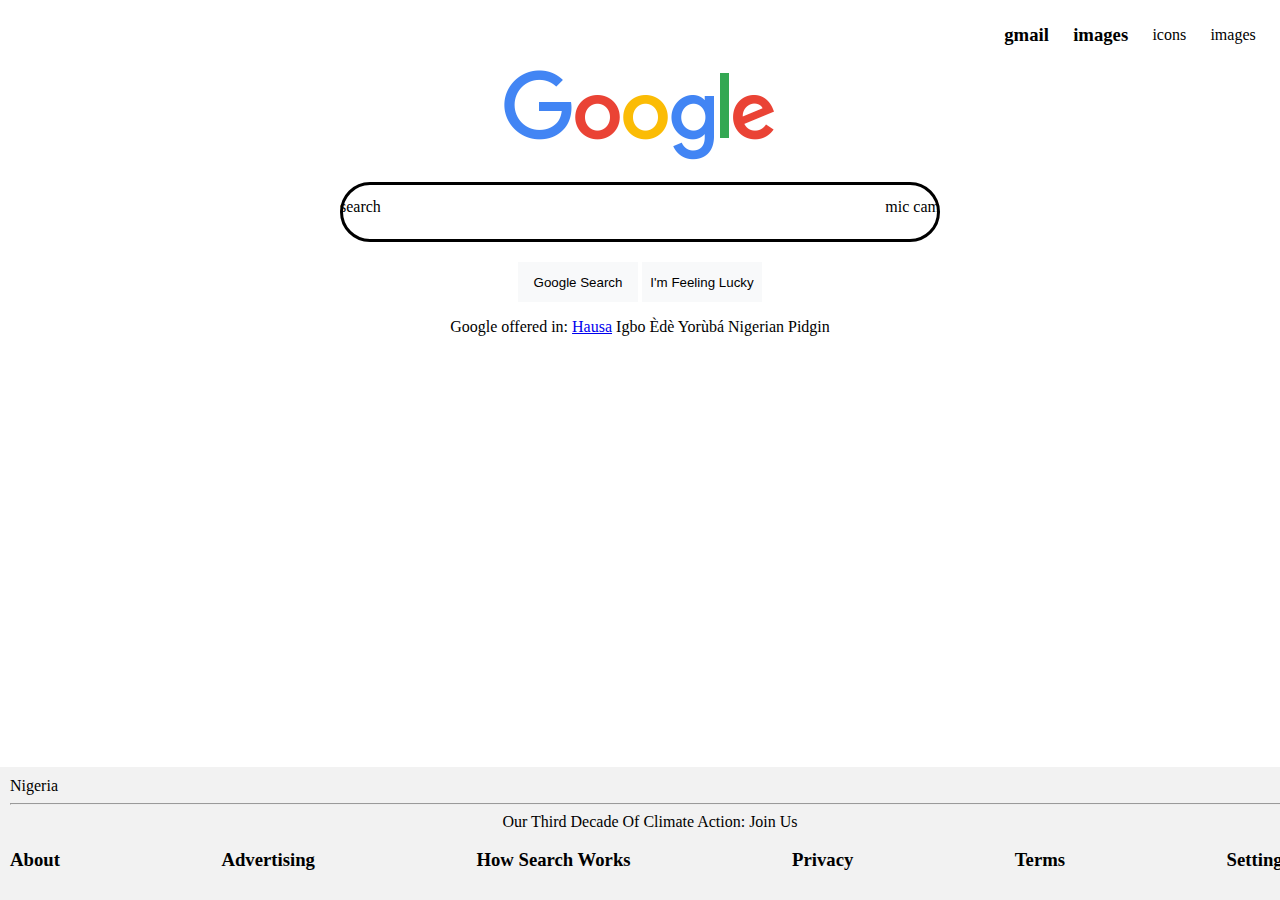
<file: Media/index.html>
<html lang="en">

<head>
  <meta charset="UTF-8" />
  <meta name="viewport" content="width=device-width, initial-scale=1.0" />
  <title>Document</title>
  <link rel="stylesheet" href="./index.css" />
</head>

<body>
  <div class="google-container">
    <header>
      <div class="header-menu">
        <h3>gmail</h3>
        <h3>images</h3>
        <div>icons</div>
        <div>images</div>
      </div>
    </header>

    <div class="google-body">
      <div>
        <img src="./googlelogo_color_272x92dp.png" alt="google.png" />
      </div>

      <div class="google-input">
        <input />
        <div class="googleinput-overlay">
          <span>search</span>
          <div><span>mic</span> <span>cam</span></div>
        </div>
      </div>

      <div class="google-button">
        <button>Google Search</button>
        <button>i'm feeling lucky</button>
      </div>
      <div class="google-links">
        <p>
          Google offered in:
          <a
            href="https://www.google.com/setprefs?sig=0_efKY6MSILbma3zoW5HSH4HOjWi8%3D&hl=ha&source=homepage&sa=X&ved=0ahUKEwjY8ZeWoZCGAxVjQEEAHcs3DDYQ2ZgBCCA">Hausa</a>
          <a>Igbo </a><a>Èdè Yorùbá</a>
          <a>Nigerian Pidgin</a>
        </p>
      </div>
    </div>

    <footer>
      <span>nigeria</span>
      <hr />
      <div class="text">Our third decade of climate action: join us</div>

      <div class="footer-items">
        <h3>about</h3>
        <h3>Advertising</h3>
        <h3>how search works</h3>
        <h3>privacy</h3>
        <h3>terms</h3>
        <h3>settings</h3>
      </div>
    </footer>
  </div>
</body>

</html>
</file>
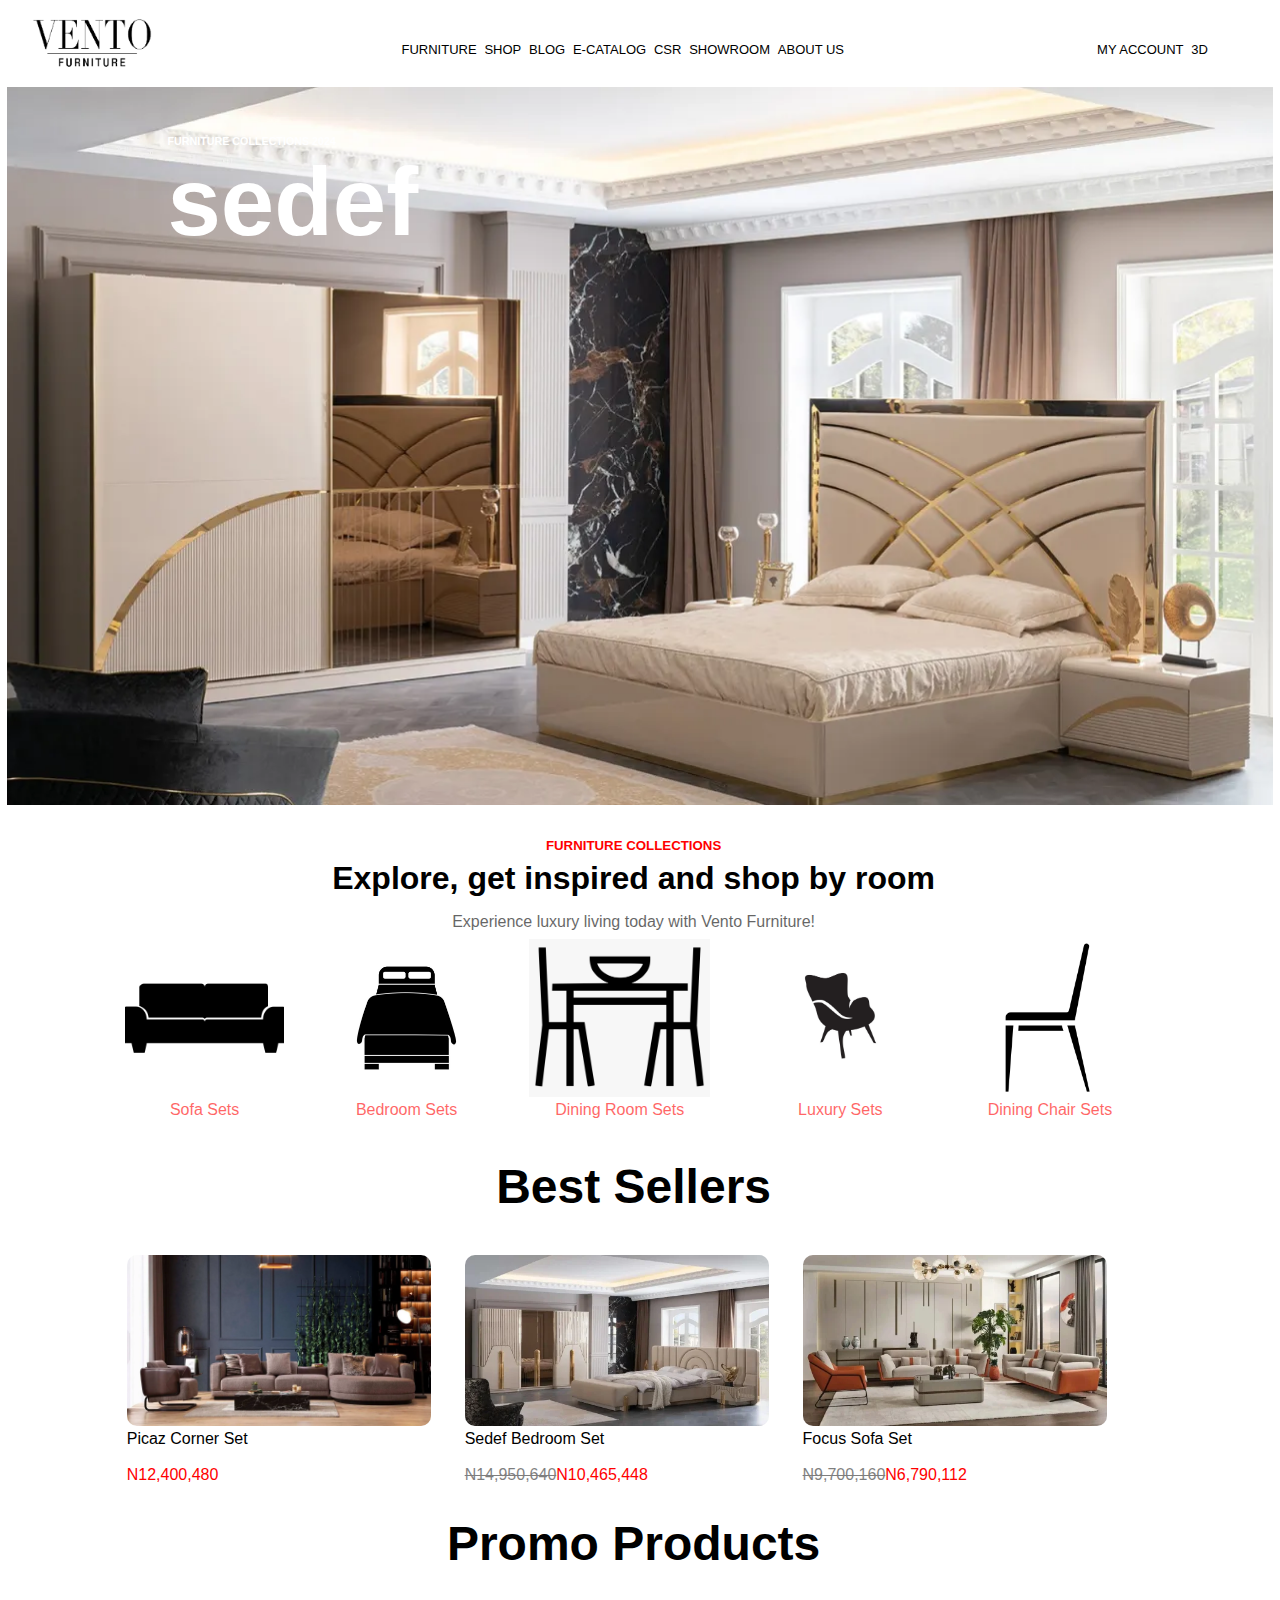
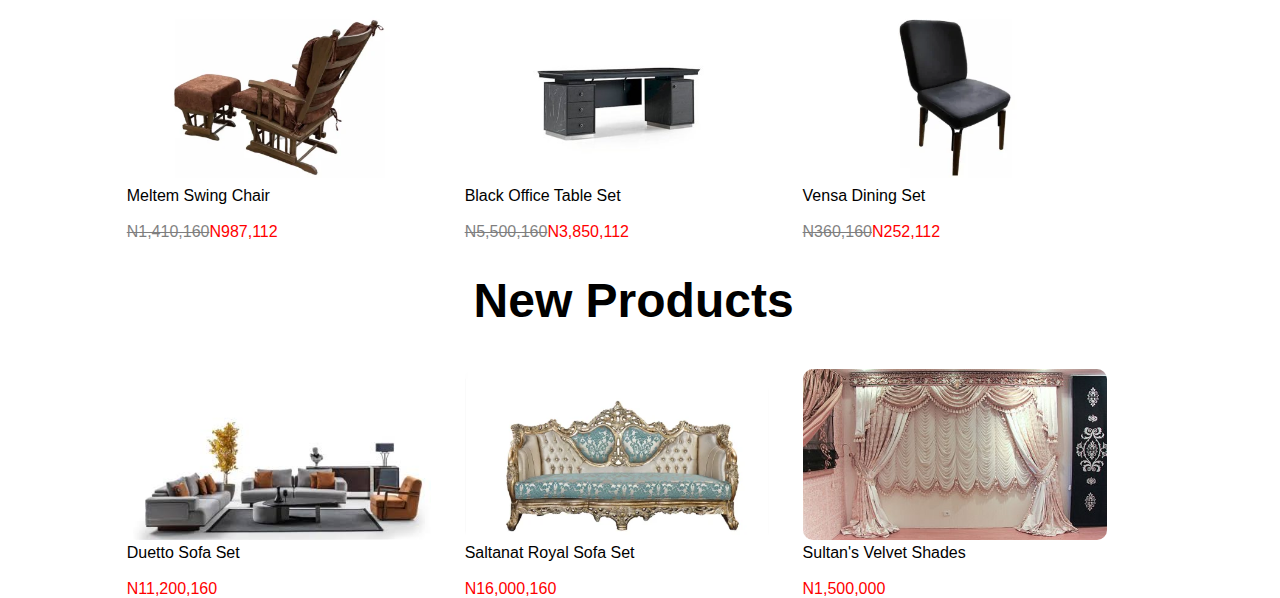
<file: Html & Styles/Blog.html>
<!DOCTYPE html>
<html lang="en">

<head>
    <meta charset="UTF-8">
    <meta name="viewport" content="width=device-width, initial-scale=1.0">
    <link rel="stylesheet" href="./Blog.css">
    <title>Document</title>
</head>

<body>

    <main>

        <section id="first">
            <img src="../Images/logo-black.png" alt="Vento Furnitures">
            <ul>
                <li><a href="#">FURNITURE</a></li>
                <li><a href="./Shop.html">SHOP</a></li>
                <li><a href="./Blog.html">BLOG</a></li>
                <li><a href="./E-Catalog.html">E-CATALOG</a></li>
                <li><a href="#">CSR</a></li>
                <li><a href="./Showroom.html">SHOWROOM</a></li>
                <li><a href="./About us.html">ABOUT US</a></li>
            </ul>
            <ul>
                <li><a href="">MY ACCOUNT</a></li>
                <li><a href="">3D</a></li>
                <li><a href=""><i class="fa-solid fa-cart-shopping"></i></a> </li>
                <li><a href=""><i class="fa-solid fa-magnifying-glass"></i></a></li>
                <li><a href=""><i class="fa-regular fa-heart"></i></a></li>
            </ul>
        </section>
        <section id="bigframe">
            <h6>FURNITURE COLLECTIONS 2024</h6>
            <h1>sedef</h1>
        </section>
        <section id="iconsets">
            <h5>FURNITURE COLLECTIONS</h5>
            <h3>Explore, get inspired and shop by room</h3>
            <p>Experience luxury living today with Vento Furniture!</p>
            <div id="icon">
                <div>
                    <span><img src="../Images/Sofa set icon.png" alt="Sofa Sets" width="15%" height="10%">
                        <p><a href="#">Sofa Sets</a></p>
                    </span>
                    <span><img src="../Images/bed-logo_535345-1543.jpg" alt="Bedroom Sets" width="15%" height="10%">
                        <p><a href="#">Bedroom Sets</a></p>
                    </span>
                    <span><img src="../Images/Dining room set.png" alt="Dining Sets" width="15%" height="10%">
                        <p><a href="">Dining
                                Room Sets</a></p>
                    </span>
                    <span> <img src="../Images/Luxury logo.jpg" alt="Luxury Sets" width="15%" height="10%">
                        <p> <a href="#">Luxury Sets</a></p>
                    </span>
                    <span> <img src="../Images/Chair Icon.png" alt="Dining Chair Sets" width="15%" height="10%">
                        <p><a href="#">Dining Chair Sets</a></p>
                    </span>
                </div>
            </div>
        </section>


        <section id="bestseller">
            <div class="seller">
                <h1>Best Sellers</h1>
            </div>
            <sect id="best">

                <div>
                    <img src="../Images/Picaz-Corner-Set.webp" alt="Picaz Corner set">
                    <p><a href="#">Picaz Corner Set</a></p><br>
                    <span style="color: red;">N12,400,480</span>
                </div>
                <div>
                    <img src="../Images/csedef-bedroom-set-500x281.webp" alt="Sedef Bedroom set">
                    <p><a href="#">Sedef Bedroom Set</a></p><br>
                    <span style="text-decoration: line-through; opacity: 0.5;">N14,950,640</span><span
                        style="color: red;">N10,465,448</span>
                </div>
                <div>
                    <img src="../Images/cFocus-sofa-set-500x281.webp" alt="Focus Sofa">
                    <p><a href="#">Focus Sofa Set</a></p><br>
                    <span style="text-decoration: line-through; opacity: 0.5;">N9,700,160</span><span
                        style="color: red;">N6,790,112</span>
                </div>
            </sect>
        </section>



        <section id="promo">
            <div class="prom">
                <h1>Promo Products</h1>
            </div>
            <div id="prod">
                <div>
                    <img src="../Images/Meltem-Swing-Chair-3-500x281.webp" alt="Meltem Swing set">
                    <p><a href="#">Meltem Swing Chair</a></p><br>
                    <span style="text-decoration: line-through; opacity: 0.5;">N1,410,160</span><span
                        style="color: red;">N987,112</span>
                </div>
                <div>
                    <img src="../Images/ofis-8_11zon-e1697622949837-500x280.jpg" alt="Office Table set">
                    <p><a href="#">Black Office Table Set</a></p><br>
                    <span style="text-decoration: line-through; opacity: 0.5;">N5,500,160</span><span
                        style="color: red;">N3,850,112</span>
                </div>
                <div>
                    <img src="../Images/Vensa-Dining-Chair-500x281.webp" alt="Vensa Dining Chair">
                    <p><a href="#">Vensa Dining Set</a></p><br>
                    <span style="text-decoration: line-through; opacity: 0.5;">N360,160</span><span
                        style="color: red;">N252,112</span>
                </div>
            </div>
        </section>


        <section id="products">
            <div class="ducts">
                <h1>New Products</h1>
            </div>

            <div id="new">
                <div>
                    <img src="../Images/Duetto Sofa Set.jpeg" alt="Duetto Sofa set">
                    <p><a href="#">Duetto Sofa Set</a></p><br>
                    <span style="color: red;">N11,200,160</span>
                </div>
                <div>
                    <img src="../Images/cSaltanat-Royal-Sofa-Set-Triple-500x281.webp" alt="Saltanat Royal set">
                    <p><a href="#">Saltanat Royal Sofa Set</a></p><br>
                    <span style="color: red;">N16,000,160</span>
                </div>
                <div>
                    <img src="../Images/salon-perde-modelleri-2014-500x281.jpg" alt="Sultan Velvet Shades">
                    <p><a href="#">Sultan's Velvet Shades</a></p><br>
                    <span style="color: red;">N1,500,000</span>
                </div>
            </div>
        </section>






    </main>
</body>

</html>
</file>
<file: Media/index.css>
body {
  margin: 0;
  height: 100vh;
  width: 100vw;
}

.google-container {
}

header {
  height: 70px;
  width: 100%;
  display: flex;
  justify-content: flex-end;
  align-items: center;
}

.header-menu {
  display: flex;
  width: 300px;
  justify-content: space-evenly;
  align-items: center;
}

.google-body {
  display: flex;
  width: 100%;
  justify-content: center;
  align-items: center;
  flex-direction: column;
}

.google-body {
}

.google-input {
  position: relative;
  justify-content: center;
  align-items: center;
  display: flex;
  height: 100px;
}
.google-input input {
  height: 60px;
  width: 600px;
  outline: none;
  border-radius: 30px;
  border: 3px solid black;
  position: absolute;
}

.googleinput-overlay {
  margin-bottom: 20px;
  height: 50px;
  width: 600px;
  position: absolute;
  display: flex;
  justify-content: space-between;
  padding: 20 10 10px 10px;
  align-items: center;
}

.google-button {
}

.google-button button {
  height: 40px;
  width: 120px;
  border: none;
  background-color: #f8f9fa;
  text-transform: capitalize;
}

footer {
  background-color: #f2f2f2;
  width: 100%;
  padding: 10px;
  position: fixed;
  bottom: 0;
  text-transform: capitalize;
}

.text {
  display: flex;
  justify-content: center;
}

.footer-items {
  display: flex;
  justify-content: center;
  width: 100%;
  justify-content: space-between;
}

@media screen and (max-width: 480px) {
    .google-input input {
        height: 50px;
        width: 300px;
        outline: none;
        border-radius: 30px;
        border: 3px solid whitesmoke;
        position: absolute;
      }

      .google-body img{
        height: 60px;
        width: 100%;
        object-fit: contain;
      }

      .google-links{
        text-align: center;
      }

      footer {
        background-color: #f2f2f2;
        width: 100%;
        padding: 10px;
        position: fixed;
        bottom: 0;
      }

      .text{
        display: none;
      }

      .footer-items {
        display: flex;
        justify-content: center;
        width: 300px;
        font-size: 15px;
        justify-content: space-between;
        flex-wrap: wrap;
        text-align: center;
        padding: 20px;
      }
}
</file>
<file: Html & Styles/Blog.css>
* {
    margin: 0;
    padding: 0;
    box-sizing: border-box;
    font-family: Arial, Helvetica, sans-serif;
}

#first {
    width: 99%;
    height: auto;
    display: flex;
    justify-content: space-between;
    padding: 1em 2em;
}

#first img {
    width: 10%;
    height: 10%;
}

#first ul {
    display: flex;
    list-style: none;
    margin-top: 1.5em;
}

#first ul a {
    text-decoration: none;
    padding: 0em 0.3em;
    color: black;
    font-size: small;
}

#first ul a:hover {
    color: red;
}

#bigframe {
    width: 99%;
    height: 80vh;
    margin: 0 auto;
    display: flex;
    flex-direction: column;
    padding-left: 10em;
    padding-top: 3em;
    color: white;
    border: 1px solid;
    background-color: white;
    background: url(../Images/Mimoza-Bedroom-Set.webp);
    background-position: center;
    background-size: cover;
}

#bigframe h1 {
    font-size: 6em;
    animation: sedef 3s ease-in-out;
}

@keyframes sedef {
    from {
        margin-top: 3em;

    }

    to {
        margin-top: 0em;
    }
}



#iconsets {
    width: 99%;
    text-align: center;
    margin-top: 2em;
}

#iconsets h5 {
    color: red;
    margin-bottom: 0.5em;
}

#iconsets h3 {
    color: black;
    font-size: 2em;
    font-weight: 700;
    margin-bottom: 0.5em;
}

#iconsets p {
    opacity: 0.6;
    margin-bottom: 0.5em;
}

#iconsets #icon {
    width: 99%;
    display: flex;
    justify-content: center;
}

#iconsets #icon div {
    width: 80%;
    display: flex;
    justify-content: space-between;
}

span img {
    width: 100%;
    height: 50%;
}

span a {
    color: red;
    text-decoration: none;
}

#bestseller {
    width: 99%;
    display: flex;
    flex-direction: column;
    align-items: center;
}

#bestseller .seller h1 {
    text-align: center;
    font-size: 3em;
    font-weight: 700;
    margin-top: -2em;
}

#bestseller #best {
    width: 80%;
    display: flex;
    justify-content: space-between;
}

#best div {
    width: 60%;
}

#best div img {
    width: 90%;
}

#best div a {
    text-decoration: none;
    color: black;
}

#best div a:hover {
    opacity: 0.6;
}

#bestseller #best div img {
    border-radius: 10px;
}


#promo {
    width: 99%;
    display: flex;
    flex-direction: column;
    align-items: center;
    margin-top: 8em;
}

#promo .prom h1 {
    text-align: center;
    font-size: 3em;
    font-weight: 700;
    margin-top: -2em;
}

#promo #prod {
    width: 80%;
    display: flex;
    justify-content: space-between;
}

#prod div {
    width: 60%;
}

#prod div img {
    width: 90%;
}

#prod div a {
    text-decoration: none;
    color: black;
}

#prod div a:hover {
    opacity: 0.6;
}

#promo #prod div img {
    border-radius: 10px;
}

#products {
    width: 99%;
    display: flex;
    flex-direction: column;
    align-items: center;
    margin-top: 8em;
}

#products .ducts h1 {
    text-align: center;
    font-size: 3em;
    font-weight: 700;
    margin-top: -2em;
}

#products #new {
    width: 80%;
    display: flex;
    justify-content: space-between;
}

#new div {
    width: 60%;
}

#new div img {
    width: 90%;
}

#new div a {
    text-decoration: none;
    color: black;
}

#new div a:hover {
    opacity: 0.6;
}

#new div img {
    border-radius: 10px;
}
</file>
